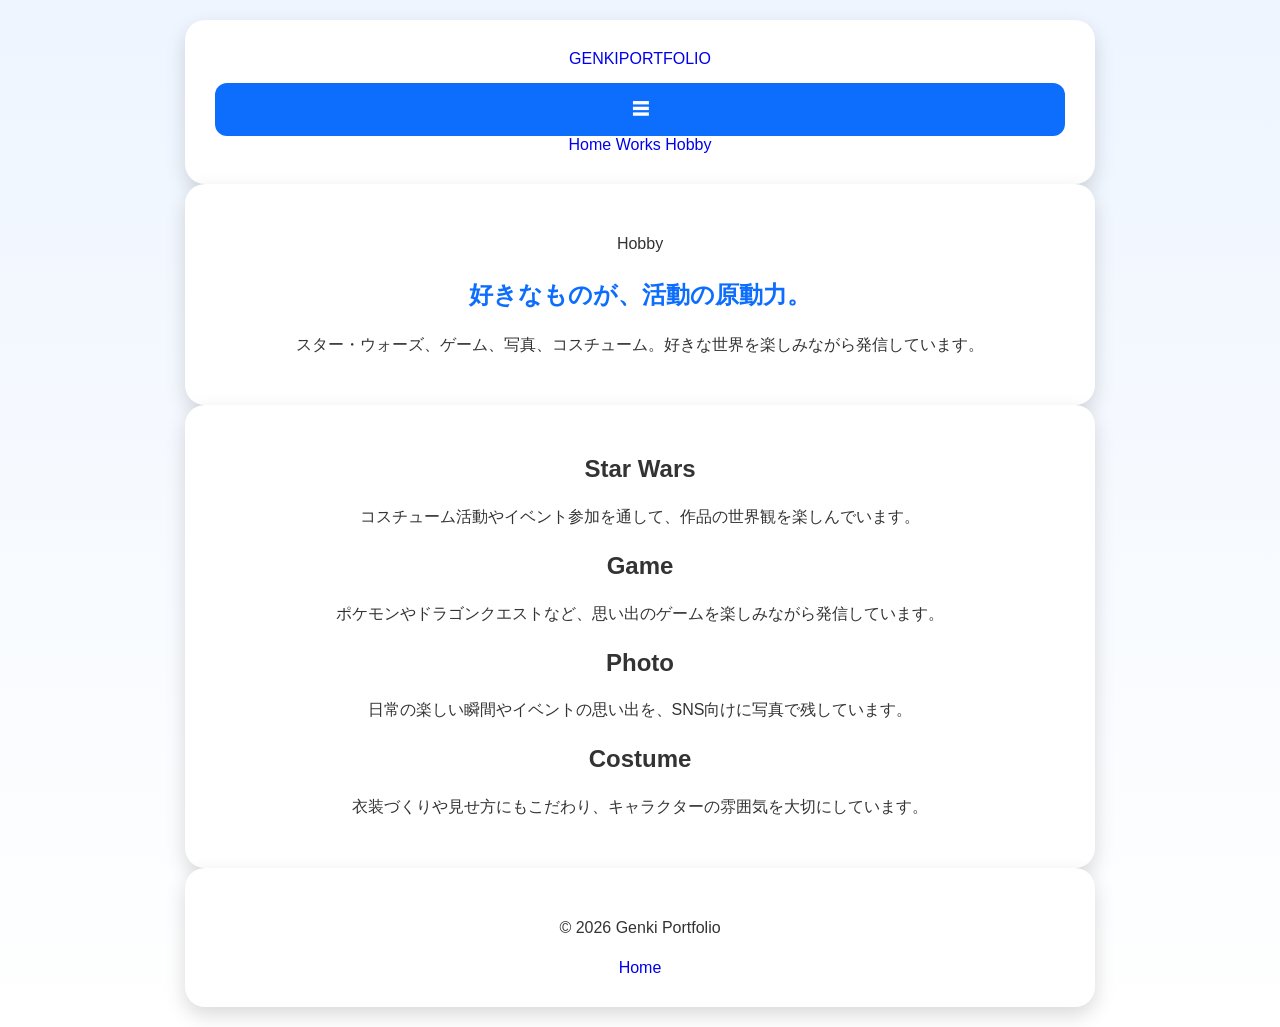
<file: hobby.html>
<!DOCTYPE html>
<html lang="ja">
<head>
  <meta charset="UTF-8" />
  <meta name="viewport" content="width=device-width, initial-scale=1.0" />
  <title>Genki Portfolio | Hobby</title>
  <meta name="description" content="小緑玄輝の趣味・好きなものを紹介するページです。" />
  <link rel="stylesheet" href="style.css" />
</head>
<body>
  <header class="site-header">
    <div class="container header-inner">
      <a class="logo" href="index.html">GENKI<span>PORTFOLIO</span></a>
      <button class="nav-toggle" aria-label="メニューを開く">☰</button>
      <nav class="site-nav">
        <a href="index.html">Home</a>
        <a href="works.html">Works</a>
        <a href="hobby.html" class="active">Hobby</a>
      </nav>
    </div>
  </header>

  <main>
    <section class="page-hero hobby-hero">
      <div class="container fade-in">
        <p class="eyebrow">Hobby</p>
        <h1>好きなものが、活動の原動力。</h1>
        <p class="lead">スター・ウォーズ、ゲーム、写真、コスチューム。好きな世界を楽しみながら発信しています。</p>
      </div>
    </section>

    <section class="section">
      <div class="container hobby-grid">
        <div class="hobby-card">
          <h2>Star Wars</h2>
          <p>コスチューム活動やイベント参加を通して、作品の世界観を楽しんでいます。</p>
        </div>
        <div class="hobby-card">
          <h2>Game</h2>
          <p>ポケモンやドラゴンクエストなど、思い出のゲームを楽しみながら発信しています。</p>
        </div>
        <div class="hobby-card">
          <h2>Photo</h2>
          <p>日常の楽しい瞬間やイベントの思い出を、SNS向けに写真で残しています。</p>
        </div>
        <div class="hobby-card">
          <h2>Costume</h2>
          <p>衣装づくりや見せ方にもこだわり、キャラクターの雰囲気を大切にしています。</p>
        </div>
      </div>
    </section>
  </main>

  <footer class="site-footer">
    <div class="container footer-inner">
      <p>© 2026 Genki Portfolio</p>
      <a href="index.html">Home</a>
    </div>
  </footer>

  <script src="script.js"></script>
</body>
</html>
</file>
<file: style.css>
body {
  margin: 0;
  padding: 20px;
  background: linear-gradient(to bottom, #eef5ff, #ffffff);
  font-family: "Yu Gothic", "Hiragino Sans", sans-serif;
  color: #333;
  transition: 0.3s;
}

.nav {
  max-width: 850px;
  margin: 0 auto 20px;
  display: flex;
  gap: 10px;
  justify-content: center;
  flex-wrap: wrap;
}

.nav a,
.dark-btn {
  padding: 10px 14px;
  border-radius: 20px;
  background: #0d6efd;
  color: white;
  text-decoration: none;
  border: none;
  font-size: 14px;
}

.container {
  max-width: 850px;
  margin: auto;
  background: #fff;
  padding: 30px;
  border-radius: 20px;
  box-shadow: 0 8px 20px rgba(0,0,0,.15);
  text-align: center;
}

.profile {
  width: 170px;
  height: 170px;
  object-fit: cover;
  border-radius: 50%;
  border: 5px solid #0d6efd;
  margin-bottom: 20px;
}

h1 {
  color: #0d6efd;
}

.job {
  font-size: 20px;
  color: #555;
  font-weight: bold;
  margin-bottom: 30px;
}

.card {
  background: #f8f9fc;
  border-radius: 15px;
  padding: 25px;
  margin: 25px 0;
  box-shadow: 0 4px 10px rgba(0,0,0,.08);
}

.card h2 {
  color: #0d6efd;
}

p {
  line-height: 1.8;
}

.bar {
  background: #ddd;
  height: 14px;
  border-radius: 20px;
  overflow: hidden;
  margin-bottom: 20px;
}

.html, .css, .js {
  height: 100%;
  border-radius: 20px;
}

.html {
  width: 70%;
  background: #ff5722;
}

.css {
  width: 65%;
  background: #2965f1;
}

.js {
  width: 30%;
  background: #f7df1e;
}

button {
  width: 100%;
  padding: 15px;
  margin-top: 15px;
  border: none;
  border-radius: 12px;
  background: #0d6efd;
  color: white;
  font-size: 17px;
  font-weight: bold;
  cursor: pointer;
  transition: 0.3s;
}

button:hover,
.nav a:hover,
.dark-btn:hover {
  background: #0b5ed7;
  transform: translateY(-2px);
}

a {
  text-decoration: none;
}

.fade {
  opacity: 0;
  transform: translateY(25px);
  animation: fadeUp 0.8s ease forwards;
}

@keyframes fadeUp {
  to {
    opacity: 1;
    transform: translateY(0);
  }
}

/* ダークモード */
body.dark {
  background: linear-gradient(to bottom, #111827, #1f2937);
  color: #f3f4f6;
}

body.dark .container {
  background: #111827;
}

body.dark .card {
  background: #1f2937;
}

body.dark .job {
  color: #cbd5e1;
}

body.dark .bar {
  background: #374151;
}

/* スマホ対応 */
@media (max-width: 600px) {
  .container {
    padding: 20px;
  }

  .profile {
    width: 140px;
    height: 140px;
  }

  .nav a,
  .dark-btn {
    font-size: 13px;
    padding: 9px 12px;
  }
}
</file>
